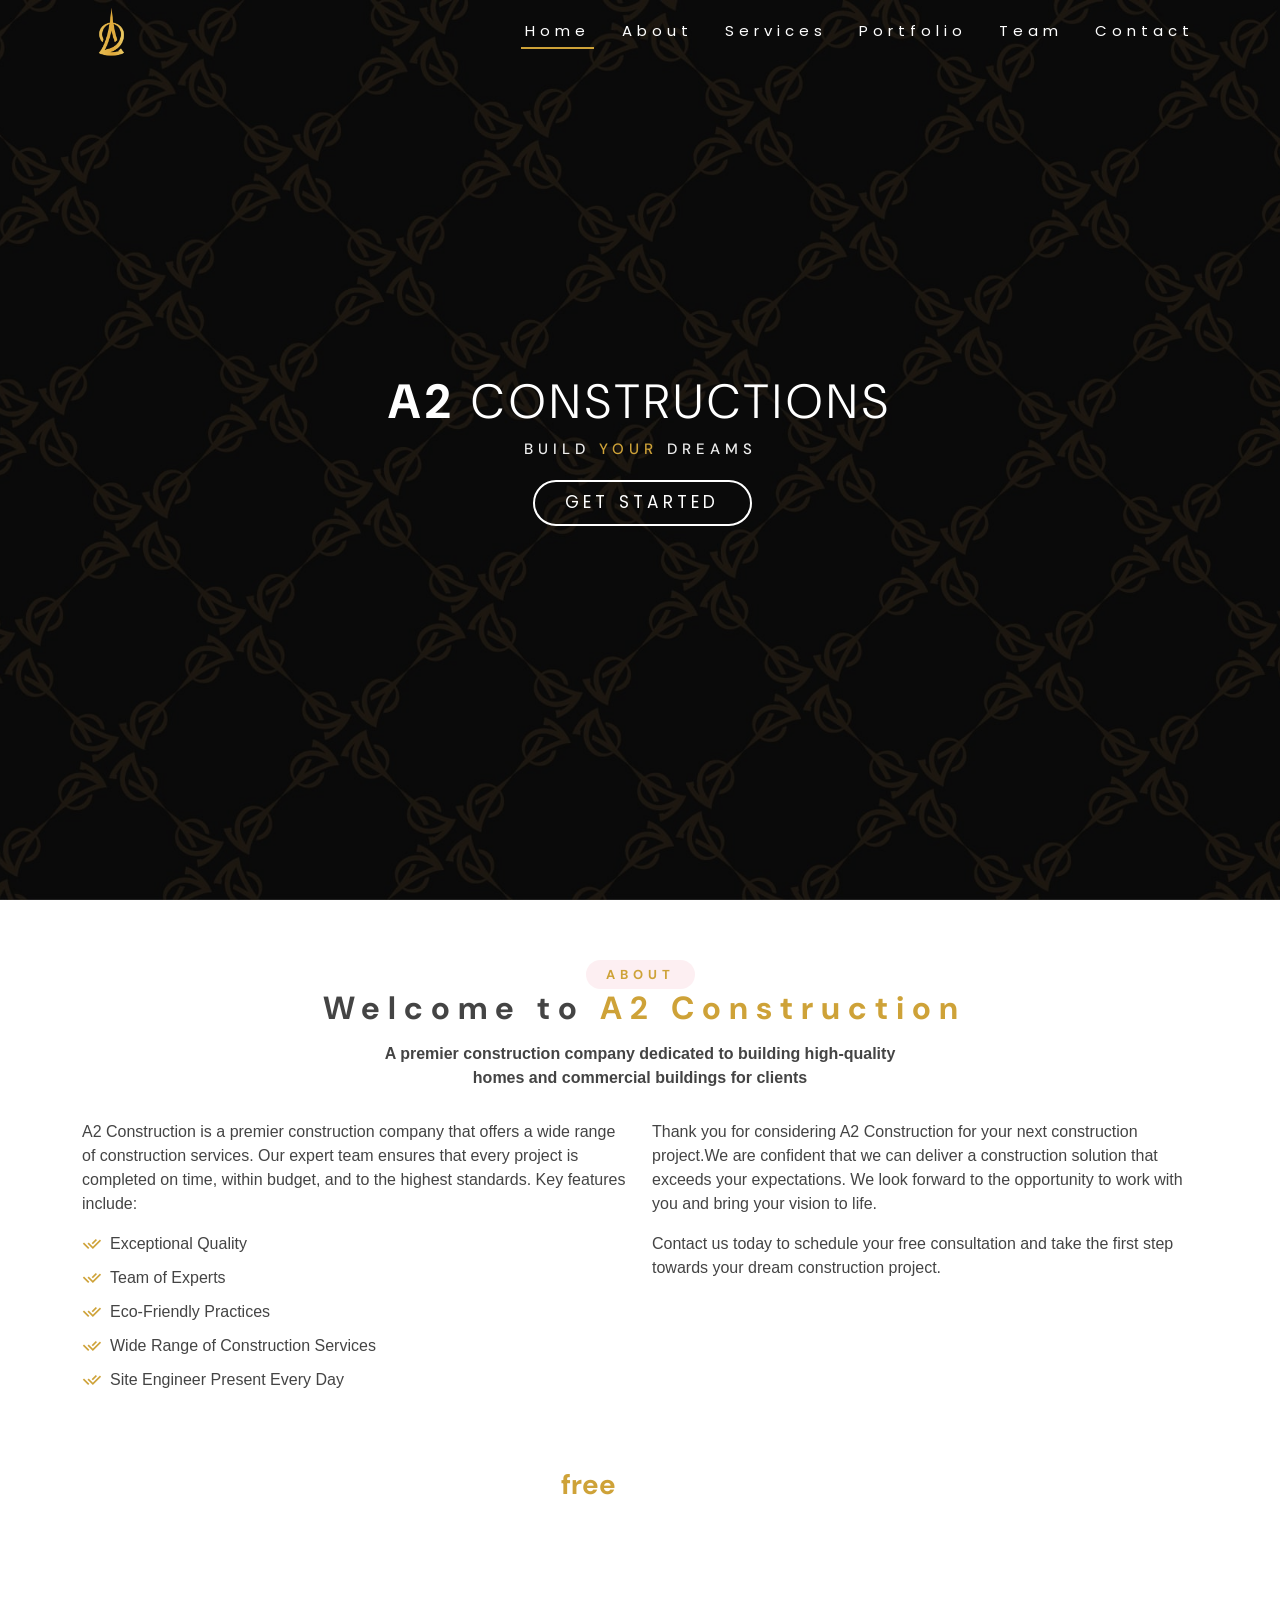
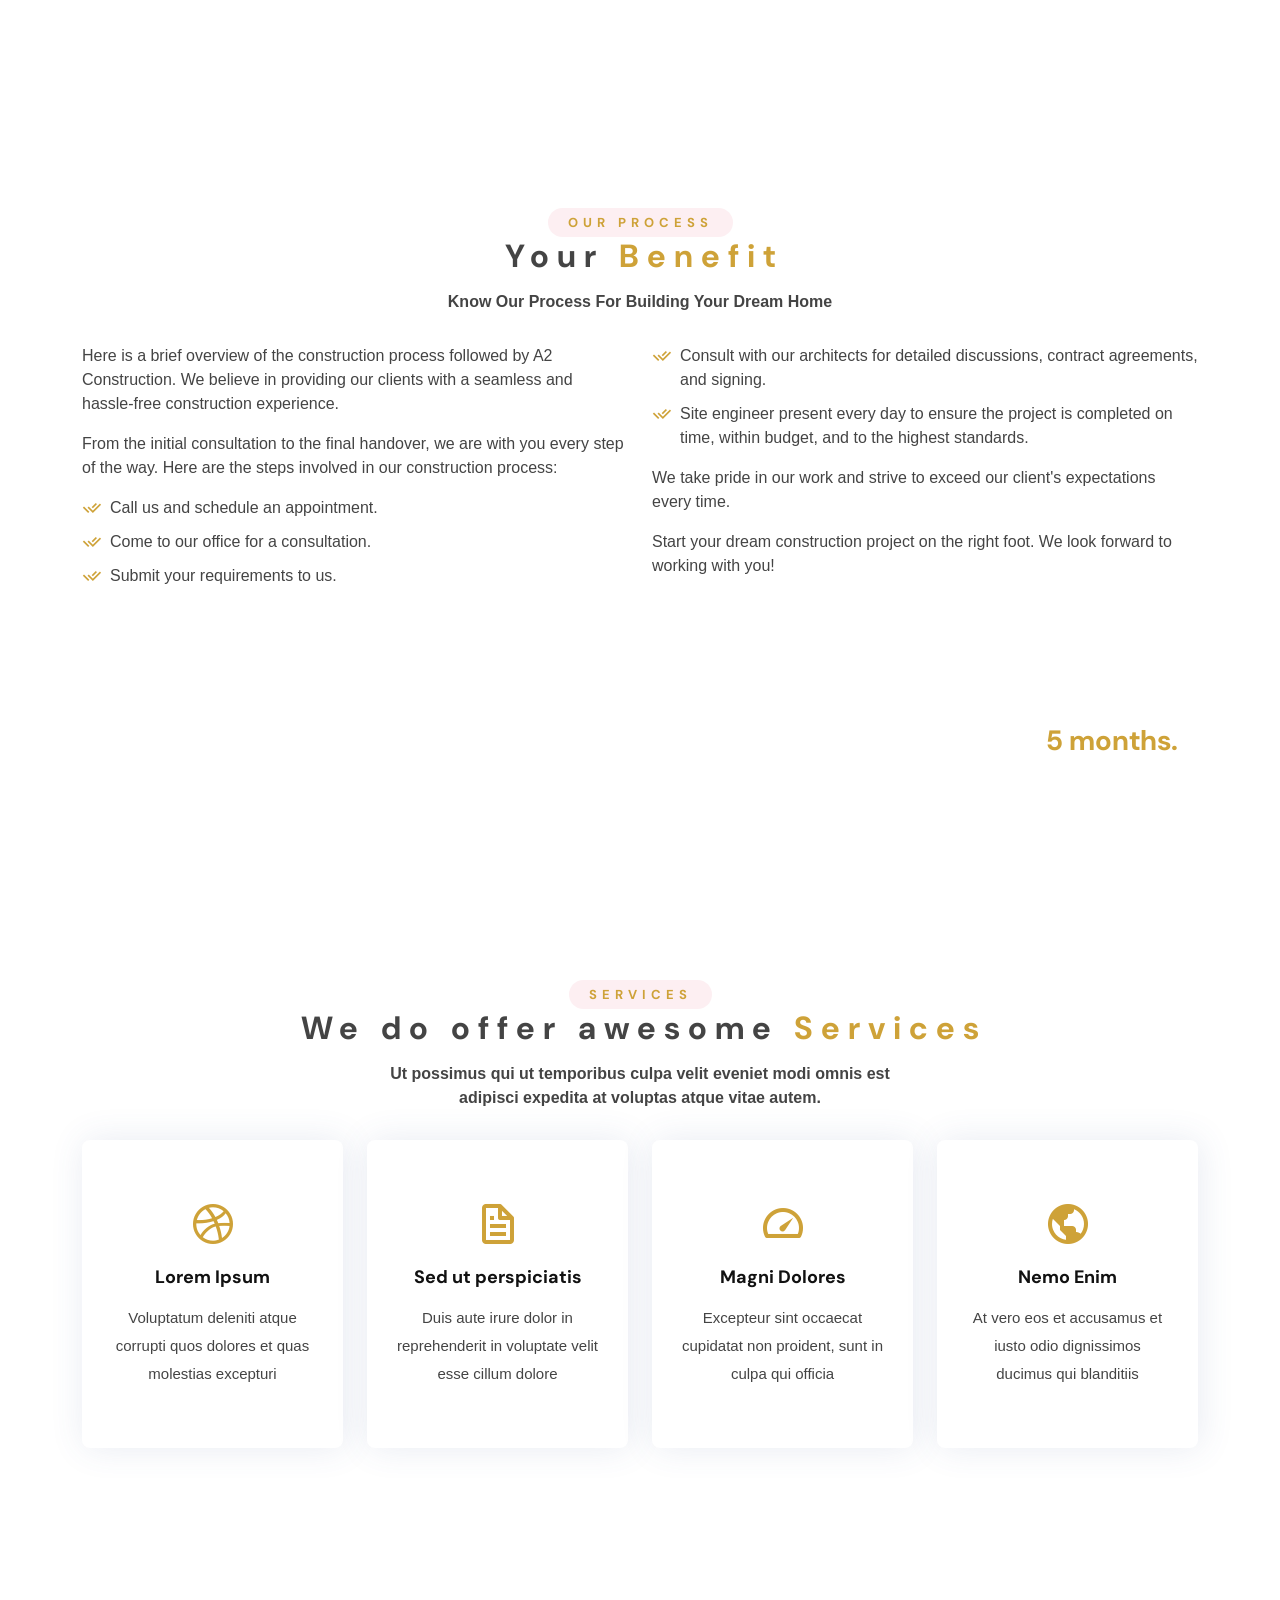
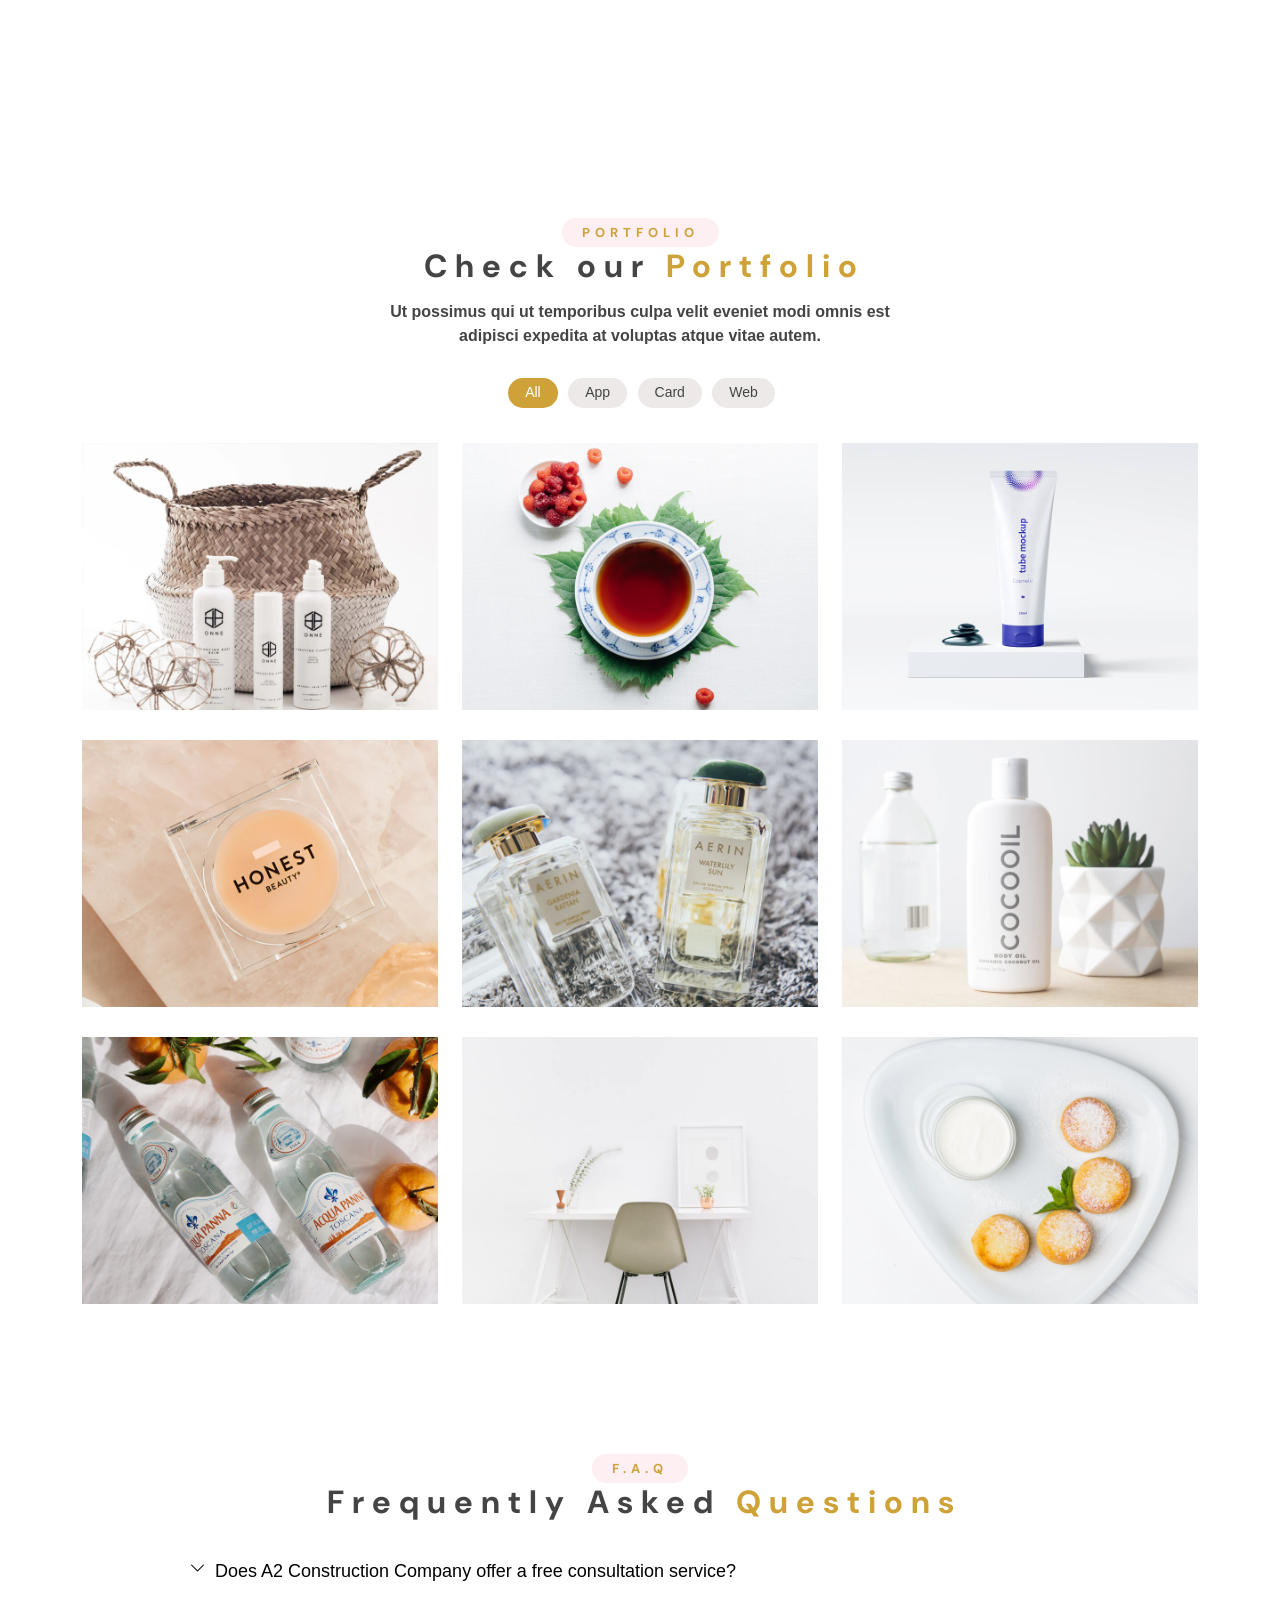
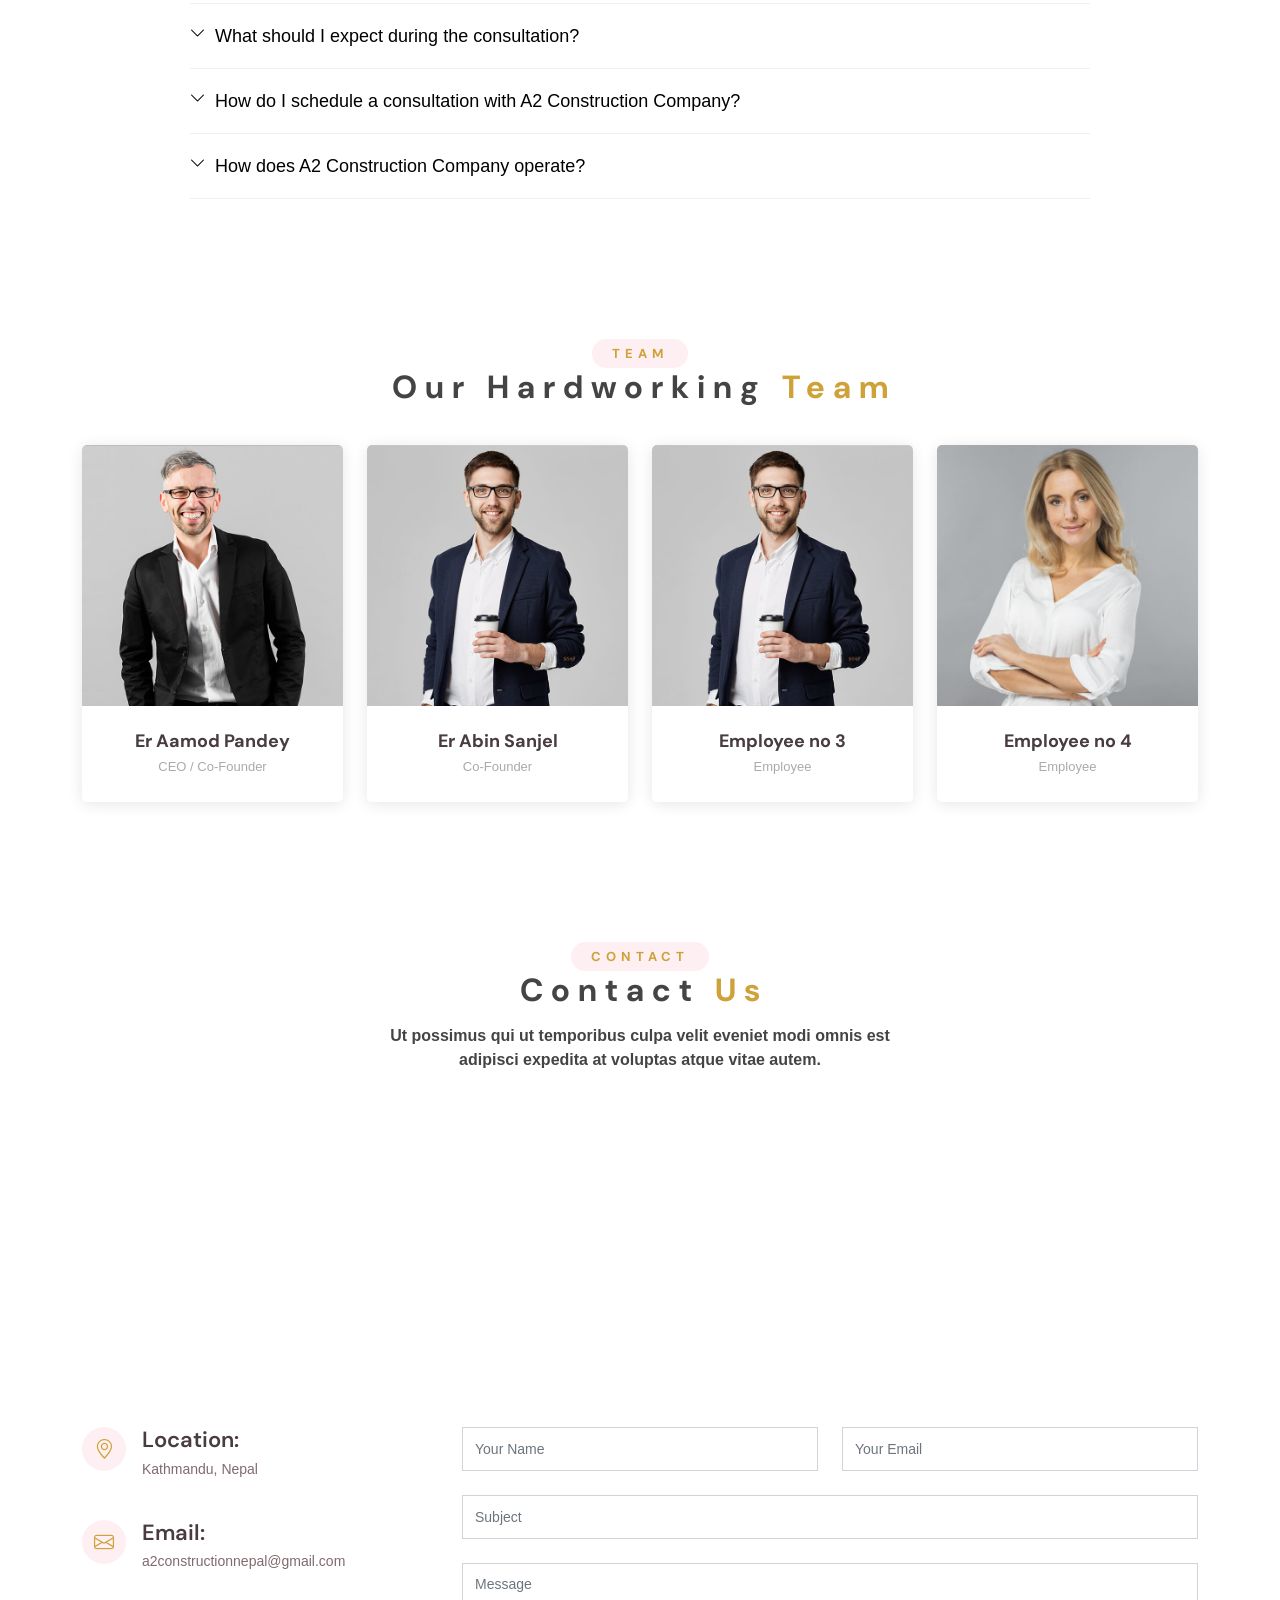
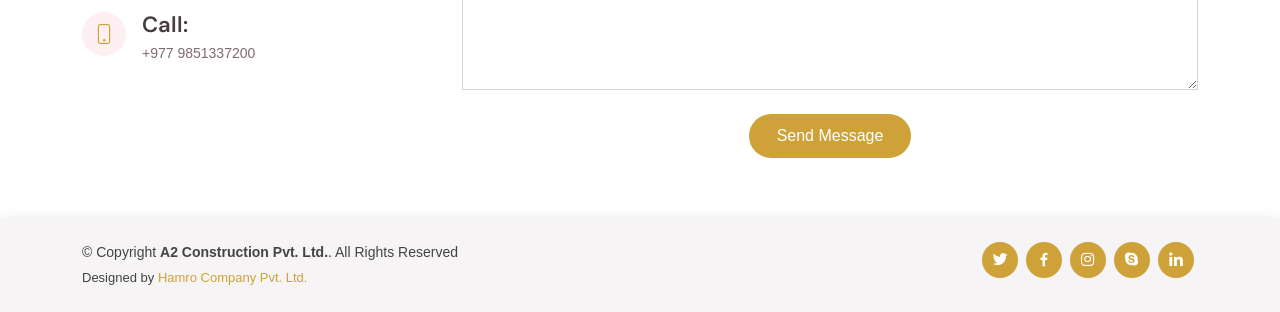
<file: index.html>
<!DOCTYPE html>
<html lang="en">

<head>
  <meta charset="utf-8">
  <meta content="width=device-width, initial-scale=1.0" name="viewport">

  <title>A2 Constructions</title>
  <meta content="" name="description">
  <meta content="" name="keywords">

  <!-- Favicons -->
  <link href="assets/img/logo/favicon.ico" rel="icon">
  <link href="assets/img/logo/apple-touch-icon.png" rel="apple-touch-icon">

  <!-- Google Fonts -->
  <link
    href="https://fonts.googleapis.com/css?family=Open+Sans:300,300i,400,400i,600,600i,700,700i|Nunito:300,300i,400,400i,600,600i,700,700i|Poppins:300,300i,400,400i,500,500i,600,600i,700,700i"
    rel="stylesheet">

  <!-- Vendor CSS Files -->
  <link href="assets/vendor/bootstrap/css/bootstrap.min.css" rel="stylesheet">
  <link href="assets/vendor/bootstrap-icons/bootstrap-icons.css" rel="stylesheet">
  <link href="assets/vendor/boxicons/css/boxicons.min.css" rel="stylesheet">
  <link href="assets/vendor/glightbox/css/glightbox.min.css" rel="stylesheet">
  <link href="assets/vendor/remixicon/remixicon.css" rel="stylesheet">
  <link href="assets/vendor/swiper/swiper-bundle.min.css" rel="stylesheet">

  <!-- Template Main CSS File -->
  <link href="assets/css/style.css" rel="stylesheet">
</head>

<body>

  <!-- ======= Header ======= -->
  <header id="header" class="fixed-top ">
    <div class="container d-flex align-items-center justify-content-between">

      <h1 class="logo"><a href="#hero"><img src="./assets/img/logo/Logo_Icon.png" alt="a2"></a></h1>
      <!-- Uncomment below if you prefer to use an image logo -->
      <!-- <a href="index.html" class="logo"><img src="assets/img/logo.png" alt="" class="img-fluid"></a>-->

      <nav id="navbar" class="navbar">
        <ul>
          <li><a class="nav-link scrollto active" href="#hero">Home</a></li>
          <li><a class="nav-link scrollto" href="#about">About</a></li>
          <li><a class="nav-link scrollto" href="#services">Services</a></li>
          <li><a class="nav-link scrollto " href="#portfolio">Portfolio</a></li>
          <li><a class="nav-link scrollto" href="#team">Team</a></li>
          <li><a class="nav-link scrollto" href="#contact">Contact</a></li>
        </ul>
        <i class="bi bi-list mobile-nav-toggle"></i>
      </nav><!-- .navbar -->

    </div>
  </header><!-- End Header -->

  <!-- ======= Hero Section ======= -->
  <section id="hero">
    <div class="hero-container">
      <h1>A2 <span>Constructions</span></h1>
      <h2>BUILD <span class="golden">YOUR</span> DREAMS</h2>
      <a href="#about" class="btn-get-started scrollto">Get Started</a>
    </div>
  </section><!-- End Hero -->

  <main id="main">

    <!-- ======= About Section ======= -->
    <section id="about" class="about">
      <div class="container">

        <div class="section-title">
          <h2>About</h2>
          <h3>Welcome to <span>A2 Construction</span></h3>
          <p>A premier construction company dedicated to building high-quality homes and commercial buildings for
            clients</p>
        </div>

        <div class="row content">
          <div class="col-lg-6">
            <p>
              A2 Construction is a premier construction company that offers a wide range of construction services. Our
              expert team ensures that every project is completed on time, within budget, and to the highest standards.
              Key features include:

            </p>
            <ul>
              <li><i class="ri-check-double-line"></i>Exceptional Quality</li>
              <li><i class="ri-check-double-line"></i>Team of Experts</li>
              <li><i class="ri-check-double-line"></i>Eco-Friendly Practices</li>
              <li><i class="ri-check-double-line"></i>Wide Range of Construction Services</li>
              <li><i class="ri-check-double-line"></i>Site Engineer Present Every Day</li>
            </ul>
          </div>
          <div class="col-lg-6 pt-4 pt-lg-0">
            <p>
              Thank you for considering A2 Construction for your next construction project.We are confident that we can
              deliver a construction solution that exceeds your expectations. We look forward to the opportunity to work
              with you and bring your vision to life.
            </p>
            <p>Contact us today to schedule your free consultation and take the first step towards your dream
              construction project.</p>
          </div>
        </div>

      </div>

      <section id="cta" class="cta">
        <div class="container">
          <div class="text-center">
            <h3>Get a <span class="golden">free</span> consultation.
            </h3>
            <p>Building a home can be a daunting and overwhelming task, but A2 Construction's experienced professionals
              can help you navigate the process from start to finish.</p>
            <a class="cta-btn" href="#">Call To Action</a>
          </div>
        </div>
      </section>
    </section><!-- End About Section -->

    <section id="about" class="about">
      <div class="container">
        <div class="section-title">
          <h2>Our Process</h2>
          <h3>Your<span> Benefit</span></h3>
          <p>Know Our Process For Building Your Dream Home
          </p>
        </div>
        <div class="row content">
          <div class="col-lg-6">
            <p>
              Here is a brief overview of the construction process followed by A2 Construction. We believe in providing
              our clients with a seamless and hassle-free construction experience.
            </p>
            <p>From the initial consultation to the final handover, we are with you every step of the way. Here are the
              steps involved in our construction process:</p>
            <ul>
              <li><i class="ri-check-double-line"></i> Call us and schedule an appointment.</li>
              <li><i class="ri-check-double-line"></i> Come to our office for a consultation.</li>
              <li><i class="ri-check-double-line"></i> Submit your requirements to us.</li>
            </ul>
          </div>
          <div class="col-lg-6 pt-4 pt-lg-0">
            <ul>
              <li><i class="ri-check-double-line"></i>Consult with our architects for detailed discussions, contract
                agreements, and signing.</li>
              <li><i class="ri-check-double-line"></i>Site engineer present every day to ensure the project is completed
                on time, within budget, and to the highest standards.</li>
            </ul>

            <p>
              We take pride in our work and strive to exceed our client's expectations every time.
            </p>
            <p>Start your dream construction project on the right foot. We look forward to working with you!</p>
          </div>
        </div>
      </div>
    </section>

    <section id="cta" class="cta">
      <div class="container">
        <div class="text-center">
          <h3>At A2 Construction, we deliver your dream construction project within <span class="golden">5
              months.</span>
          </h3>
          <p>Contact us today to schedule your free consultation and let us bring your vision to life.
          </p>
          <a class="cta-btn" href="#">Call To Action</a>
        </div>
      </div>
    </section>
    <!-- ======= Services Section ======= -->
    <section id="services" class="services">
      <div class="container">
        <div class="section-title">
          <h2>Services</h2>
          <h3>We do offer awesome <span>Services</span></h3>
          <p>Ut possimus qui ut temporibus culpa velit eveniet modi omnis est adipisci expedita at voluptas atque vitae
            autem.</p>
        </div>

        <div class="row">
          <div class="col-md-6 col-lg-3 d-flex align-items-stretch mb-5 mb-lg-0">
            <div class="icon-box">
              <div class="icon"><i class="bx bxl-dribbble"></i></div>
              <h4 class="title"><a href="">Lorem Ipsum</a></h4>
              <p class="description">Voluptatum deleniti atque corrupti quos dolores et quas molestias excepturi</p>
            </div>
          </div>

          <div class="col-md-6 col-lg-3 d-flex align-items-stretch mb-5 mb-lg-0">
            <div class="icon-box">
              <div class="icon"><i class="bx bx-file"></i></div>
              <h4 class="title"><a href="">Sed ut perspiciatis</a></h4>
              <p class="description">Duis aute irure dolor in reprehenderit in voluptate velit esse cillum dolore</p>
            </div>
          </div>

          <div class="col-md-6 col-lg-3 d-flex align-items-stretch mb-5 mb-lg-0">
            <div class="icon-box">
              <div class="icon"><i class="bx bx-tachometer"></i></div>
              <h4 class="title"><a href="">Magni Dolores</a></h4>
              <p class="description">Excepteur sint occaecat cupidatat non proident, sunt in culpa qui officia</p>
            </div>
          </div>

          <div class="col-md-6 col-lg-3 d-flex align-items-stretch mb-5 mb-lg-0">
            <div class="icon-box">
              <div class="icon"><i class="bx bx-world"></i></div>
              <h4 class="title"><a href="">Nemo Enim</a></h4>
              <p class="description">At vero eos et accusamus et iusto odio dignissimos ducimus qui blanditiis</p>
            </div>
          </div>

        </div>

      </div>
    </section><!-- End Services Section -->

    <section id="cta" class="cta">
      <div class="container">

        <div class="text-center">
          <h3>Get a free consultation.
          </h3>
          <p>Building a home can be a daunting and overwhelming task, but A2 Construction's experienced professionals
            can help you navigate the process from start to finish.</p>
          <a class="cta-btn" href="#">Call To Action</a>
        </div>

      </div>
    </section><!-- End Cta Section -->

    <!-- ======= Portfolio Section ======= -->
    <section id="portfolio" class="portfolio">
      <div class="container">

        <div class="section-title">
          <h2>Portfolio</h2>
          <h3>Check our <span>Portfolio</span></h3>
          <p>Ut possimus qui ut temporibus culpa velit eveniet modi omnis est adipisci expedita at voluptas atque vitae
            autem.</p>
        </div>

        <div class="row">
          <div class="col-lg-12 d-flex justify-content-center">
            <ul id="portfolio-flters">
              <li data-filter="*" class="filter-active">All</li>
              <li data-filter=".filter-app">App</li>
              <li data-filter=".filter-card">Card</li>
              <li data-filter=".filter-web">Web</li>
            </ul>
          </div>
        </div>

        <div class="row portfolio-container">

          <div class="col-lg-4 col-md-6 portfolio-item filter-app">
            <img src="assets/img/portfolio/portfolio-1.jpg" class="img-fluid" alt="">
            <div class="portfolio-info">
              <h4>App 1</h4>
              <p>App</p>
              <a href="assets/img/portfolio/portfolio-1.jpg" data-gallery="portfolioGallery"
                class="portfolio-lightbox preview-link" title="App 1"><i class="bx bx-plus"></i></a>
              <a href="portfolio-details.html" class="details-link" title="More Details"><i class="bx bx-link"></i></a>
            </div>
          </div>

          <div class="col-lg-4 col-md-6 portfolio-item filter-web">
            <img src="assets/img/portfolio/portfolio-2.jpg" class="img-fluid" alt="">
            <div class="portfolio-info">
              <h4>Web 3</h4>
              <p>Web</p>
              <a href="assets/img/portfolio/portfolio-2.jpg" data-gallery="portfolioGallery"
                class="portfolio-lightbox preview-link" title="Web 3"><i class="bx bx-plus"></i></a>
              <a href="portfolio-details.html" class="details-link" title="More Details"><i class="bx bx-link"></i></a>
            </div>
          </div>

          <div class="col-lg-4 col-md-6 portfolio-item filter-app">
            <img src="assets/img/portfolio/portfolio-3.jpg" class="img-fluid" alt="">
            <div class="portfolio-info">
              <h4>App 2</h4>
              <p>App</p>
              <a href="assets/img/portfolio/portfolio-3.jpg" data-gallery="portfolioGallery"
                class="portfolio-lightbox preview-link" title="App 2"><i class="bx bx-plus"></i></a>
              <a href="portfolio-details.html" class="details-link" title="More Details"><i class="bx bx-link"></i></a>
            </div>
          </div>

          <div class="col-lg-4 col-md-6 portfolio-item filter-card">
            <img src="assets/img/portfolio/portfolio-4.jpg" class="img-fluid" alt="">
            <div class="portfolio-info">
              <h4>Card 2</h4>
              <p>Card</p>
              <a href="assets/img/portfolio/portfolio-4.jpg" data-gallery="portfolioGallery"
                class="portfolio-lightbox preview-link" title="Card 2"><i class="bx bx-plus"></i></a>
              <a href="portfolio-details.html" class="details-link" title="More Details"><i class="bx bx-link"></i></a>
            </div>
          </div>

          <div class="col-lg-4 col-md-6 portfolio-item filter-web">
            <img src="assets/img/portfolio/portfolio-5.jpg" class="img-fluid" alt="">
            <div class="portfolio-info">
              <h4>Web 2</h4>
              <p>Web</p>
              <a href="assets/img/portfolio/portfolio-5.jpg" data-gallery="portfolioGallery"
                class="portfolio-lightbox preview-link" title="Web 2"><i class="bx bx-plus"></i></a>
              <a href="portfolio-details.html" class="details-link" title="More Details"><i class="bx bx-link"></i></a>
            </div>
          </div>

          <div class="col-lg-4 col-md-6 portfolio-item filter-app">
            <img src="assets/img/portfolio/portfolio-6.jpg" class="img-fluid" alt="">
            <div class="portfolio-info">
              <h4>App 3</h4>
              <p>App</p>
              <a href="assets/img/portfolio/portfolio-6.jpg" data-gallery="portfolioGallery"
                class="portfolio-lightbox preview-link" title="App 3"><i class="bx bx-plus"></i></a>
              <a href="portfolio-details.html" class="details-link" title="More Details"><i class="bx bx-link"></i></a>
            </div>
          </div>

          <div class="col-lg-4 col-md-6 portfolio-item filter-card">
            <img src="assets/img/portfolio/portfolio-7.jpg" class="img-fluid" alt="">
            <div class="portfolio-info">
              <h4>Card 1</h4>
              <p>Card</p>
              <a href="assets/img/portfolio/portfolio-7.jpg" data-gallery="portfolioGallery"
                class="portfolio-lightbox preview-link" title="Card 1"><i class="bx bx-plus"></i></a>
              <a href="portfolio-details.html" class="details-link" title="More Details"><i class="bx bx-link"></i></a>
            </div>
          </div>

          <div class="col-lg-4 col-md-6 portfolio-item filter-card">
            <img src="assets/img/portfolio/portfolio-8.jpg" class="img-fluid" alt="">
            <div class="portfolio-info">
              <h4>Card 3</h4>
              <p>Card</p>
              <a href="assets/img/portfolio/portfolio-8.jpg" data-gallery="portfolioGallery"
                class="portfolio-lightbox preview-link" title="Card 3"><i class="bx bx-plus"></i></a>
              <a href="portfolio-details.html" class="details-link" title="More Details"><i class="bx bx-link"></i></a>
            </div>
          </div>

          <div class="col-lg-4 col-md-6 portfolio-item filter-web">
            <img src="assets/img/portfolio/portfolio-9.jpg" class="img-fluid" alt="">
            <div class="portfolio-info">
              <h4>Web 3</h4>
              <p>Web</p>
              <a href="assets/img/portfolio/portfolio-9.jpg" data-gallery="portfolioGallery"
                class="portfolio-lightbox preview-link" title="Web 3"><i class="bx bx-plus"></i></a>
              <a href="portfolio-details.html" class="details-link" title="More Details"><i class="bx bx-link"></i></a>
            </div>
          </div>

        </div>

      </div>
    </section><!-- End Portfolio Section -->

    <!-- ======= F.A.Q Section ======= -->
    <section id="faq" class="faq">
      <div class="container">

        <div class="section-title">
          <h2>F.A.Q</h2>
          <h3>Frequently Asked <span>Questions</span></h3>
        </div>

        <ul class="faq-list">


          <li>
            <div data-bs-toggle="collapse" href="#faq3" class="collapsed question">Does A2 Construction Company offer a
              free consultation service?<i class="bi bi-chevron-down icon-show"></i><i
                class="bi bi-chevron-up icon-close"></i></div>
            <div id="faq3" class="collapse" data-bs-parent=".faq-list">
              <p>
                Yes, A2 Construction Company provides a free consultation service to help you start your dream home
                construction journey on the right foot. During the consultation, you'll have the chance to discuss your
                vision, ideas, and requirements with their team of experts.
              </p>
            </div>
          </li>
          <li>
            <div data-bs-toggle="collapse" href="#faq2" class="collapsed question">What should I expect during the
              consultation?<i class="bi bi-chevron-down icon-show"></i><i class="bi bi-chevron-up icon-close"></i></div>
            <div id="faq2" class="collapse" data-bs-parent=".faq-list">
              <p>
                During the consultation, A2 Construction Company's team of experts will evaluate your needs,
                preferences, and budget to suggest the best possible construction solutions for your dream home. You'll
                also get a chance to explore different design and material options that can help you achieve your
                desired outcome.
              </p>
            </div>
          </li>
          <li>
            <div data-bs-toggle="collapse" class="collapsed question" href="#faq1">How do I schedule a consultation with
              A2 Construction Company? <i class="bi bi-chevron-down icon-show"></i><i
                class="bi bi-chevron-up icon-close"></i></div>
            <div id="faq1" class="collapse" data-bs-parent=".faq-list">
              <p>
                You can schedule a consultation with A2 Construction Company by visiting their website and filling out
                the contact form, or by calling their office directly.
              </p>
            </div>
          </li>

          <li>
            <div data-bs-toggle="collapse" href="#faq5" class="collapsed question">How does A2 Construction Company
              operate? <i class="bi bi-chevron-down icon-show"></i><i class="bi bi-chevron-up icon-close"></i></div>
            <div id="faq5" class="collapse" data-bs-parent=".faq-list">
              <p>
                A2 Construction Company operates as follows: first, you can call them and schedule an appointment. Then,
                you'll come to their office to submit your requirements and have a detailed discussion with their
                architects. Once you've agreed on the plan, you'll sign the contract. Throughout the construction
                process, you'll have a site engineer present every day from the initial kickoff to the completion of
                each construction step. This ensures that your project is completed on time, within budget, and to the
                highest standards.
              </p>
            </div>
          </li>
        </ul>

      </div>
    </section><!-- End F.A.Q Section -->

    <!-- ======= Team Section ======= -->
    <section id="team" class="team">
      <div class="container">

        <div class="section-title">
          <h2>Team</h2>
          <h3>Our Hardworking <span>Team</span></h3>
        </div>

        <div class="row">

          <div class="col-lg-3 col-md-6 d-flex align-items-stretch">
            <div class="member">
              <div class="member-img">
                <img src="assets/img/team/team-1.jpg" class="img-fluid" alt="">
                <div class="social">
                  <a href=""><i class="bi bi-twitter"></i></a>
                  <a href=""><i class="bi bi-facebook"></i></a>
                  <a href=""><i class="bi bi-instagram"></i></a>
                  <a href=""><i class="bi bi-linkedin"></i></a>
                </div>
              </div>
              <div class="member-info">
                <h4>Er Aamod Pandey</h4>
                <span>CEO / Co-Founder</span>
              </div>
            </div>
          </div>

          <div class="col-lg-3 col-md-6 d-flex align-items-stretch">
            <div class="member">
              <div class="member-img">
                <img src="assets/img/team/team-3.jpg" class="img-fluid" alt="">
                <div class="social">
                  <a href=""><i class="bi bi-twitter"></i></a>
                  <a href=""><i class="bi bi-facebook"></i></a>
                  <a href=""><i class="bi bi-instagram"></i></a>
                  <a href=""><i class="bi bi-linkedin"></i></a>
                </div>
              </div>
              <div class="member-info">
                <h4>Er Abin Sanjel</h4>
                <span>Co-Founder</span>
              </div>
            </div>
          </div>

          <div class="col-lg-3 col-md-6 d-flex align-items-stretch">
            <div class="member">
              <div class="member-img">
                <img src="assets/img/team/team-3.jpg" class="img-fluid" alt="">
                <div class="social">
                  <a href=""><i class="bi bi-twitter"></i></a>
                  <a href=""><i class="bi bi-facebook"></i></a>
                  <a href=""><i class="bi bi-instagram"></i></a>
                  <a href=""><i class="bi bi-linkedin"></i></a>
                </div>
              </div>
              <div class="member-info">
                <h4>Employee no 3</h4>
                <span>Employee</span>
              </div>
            </div>
          </div>

          <div class="col-lg-3 col-md-6 d-flex align-items-stretch">
            <div class="member">
              <div class="member-img">
                <img src="assets/img/team/team-4.jpg" class="img-fluid" alt="">
                <div class="social">
                  <a href=""><i class="bi bi-twitter"></i></a>
                  <a href=""><i class="bi bi-facebook"></i></a>
                  <a href=""><i class="bi bi-instagram"></i></a>
                  <a href=""><i class="bi bi-linkedin"></i></a>
                </div>
              </div>
              <div class="member-info">
                <h4>Employee no 4</h4>
                <span>Employee</span>
              </div>
            </div>
          </div>

        </div>

      </div>
    </section><!-- End Team Section -->

    <!-- ======= Contact Section ======= -->
    <section id="contact" class="contact">
      <div class="container">

        <div class="section-title">
          <h2>Contact</h2>
          <h3>Contact <span>Us</span></h3>
          <p>Ut possimus qui ut temporibus culpa velit eveniet modi omnis est adipisci expedita at voluptas atque vitae
            autem.</p>
        </div>

        <div>
          <iframe style="border:0; width: 100%; height: 270px;"
            src="https://www.google.com/maps/embed?pb=!1m14!1m8!1m3!1d12097.433213460943!2d-74.0062269!3d40.7101282!3m2!1i1024!2i768!4f13.1!3m3!1m2!1s0x0%3A0xb89d1fe6bc499443!2sDowntown+Conference+Center!5e0!3m2!1smk!2sbg!4v1539943755621"
            frameborder="0" allowfullscreen></iframe>
        </div>

        <div class="row mt-5">

          <div class="col-lg-4">
            <div class="info">
              <div class="address">
                <i class="bi bi-geo-alt"></i>
                <h4>Location:</h4>
                <p>Kathmandu, Nepal</p>
              </div>

              <div class="email">
                <i class="bi bi-envelope"></i>
                <h4>Email:</h4>
                <p>a2constructionnepal@gmail.com</p>
              </div>

              <div class="phone">
                <i class="bi bi-phone"></i>
                <h4>Call:</h4>
                <p>+977 9851337200</p>
              </div>

            </div>

          </div>

          <div class="col-lg-8 mt-5 mt-lg-0">

            <form action="forms/contact.php" method="post" role="form" class="php-email-form">
              <div class="row">
                <div class="col-md-6 form-group">
                  <input type="text" name="name" class="form-control" id="name" placeholder="Your Name" required>
                </div>
                <div class="col-md-6 form-group mt-3 mt-md-0">
                  <input type="email" class="form-control" name="email" id="email" placeholder="Your Email" required>
                </div>
              </div>
              <div class="form-group mt-3">
                <input type="text" class="form-control" name="subject" id="subject" placeholder="Subject" required>
              </div>
              <div class="form-group mt-3">
                <textarea class="form-control" name="message" rows="5" placeholder="Message" required></textarea>
              </div>
              <div class="my-3">
                <div class="loading">Loading</div>
                <div class="error-message"></div>
                <div class="sent-message">Your message has been sent. Thank you!</div>
              </div>
              <div class="text-center"><button type="submit">Send Message</button></div>
            </form>

          </div>

        </div>

      </div>
    </section><!-- End Contact Section -->

  </main><!-- End #main -->

  <!-- ======= Footer ======= -->
  <footer id="footer">

    <div class="container d-md-flex py-4">

      <div class="me-md-auto text-center text-md-start">
        <div class="copyright">
          &copy; Copyright <strong><span>A2 Construction Pvt. Ltd.</span></strong>. All Rights Reserved
        </div>
        <div class="credits">
          Designed by <a href="https://anishjoshi.com.np">Hamro Company Pvt. Ltd.</a>
        </div>
      </div>
      <div class="social-links text-center text-md-right pt-3 pt-md-0">
        <a href="#" class="twitter"><i class="bx bxl-twitter"></i></a>
        <a href="#" class="facebook"><i class="bx bxl-facebook"></i></a>
        <a href="#" class="instagram"><i class="bx bxl-instagram"></i></a>
        <a href="#" class="google-plus"><i class="bx bxl-skype"></i></a>
        <a href="#" class="linkedin"><i class="bx bxl-linkedin"></i></a>
      </div>
    </div>
  </footer><!-- End Footer -->

  <a href="#" class="back-to-top d-flex align-items-center justify-content-center"><i
      class="bi bi-arrow-up-short"></i></a>

  <!-- Vendor JS Files -->
  <script src="assets/vendor/bootstrap/js/bootstrap.bundle.min.js"></script>
  <script src="assets/vendor/glightbox/js/glightbox.min.js"></script>
  <script src="assets/vendor/isotope-layout/isotope.pkgd.min.js"></script>
  <script src="assets/vendor/swiper/swiper-bundle.min.js"></script>
  <script src="assets/vendor/php-email-form/validate.js"></script>

  <!-- Template Main JS File -->
  <script src="assets/js/main.js"></script>

</body>

</html>
</file>
<file: assets/css/style.css>
@import url('https://fonts.googleapis.com/css2?family=DM+Sans:wght@400;500;700&display=swap');

body {
  font-family: sans-serif;
  color: #444444;
}

a {
  color: #CEA238;
  text-decoration: none;
}

a:hover {
  color: #CEA238;
  text-decoration: none;
}

h1,
h2,
h3,
h4,
h5,
h6 {
  font-family: 'DM Sans', sans-serif;
}


/*--------------------------------------------------------------
# Back to top button
--------------------------------------------------------------*/
.back-to-top {
  position: fixed;
  visibility: hidden;
  opacity: 0;
  right: 15px;
  bottom: 15px;
  z-index: 996;
  background: #CEA238;
  width: 40px;
  height: 40px;
  border-radius: 50px;
  transition: all 0.4s;
}

.back-to-top i {
  font-size: 28px;
  color: #fff;
  line-height: 0;
}

.back-to-top:hover {
  background: #CEA238;
  color: #fff;
}

.back-to-top.active {
  visibility: visible;
  opacity: 1;
}

/*--------------------------------------------------------------
# Header
--------------------------------------------------------------*/
#header {
  transition: all 0.5s;
  z-index: 997;
  padding: 0 0;
}

#header .logo {
  font-size: 30px;
  margin: 0;
  padding: 0;
  line-height: 1;
  font-weight: 600;
  letter-spacing: 5px;
  text-transform: uppercase;
}

#header .logo a {
  color: #fff;
}

#header .logo img {
  max-height: 63px;
}

#header.header-scrolled,
#header.header-inner-pages {
  background: rgba(0, 0, 0, 0.9);
  padding: 0 0;
}

/*--------------------------------------------------------------
# Navigation Menu
--------------------------------------------------------------*/
/**
* Desktop Navigation 
*/
.navbar {
  padding: 0;
}

.navbar ul {
  margin: 0;
  padding: 0;
  display: flex;
  list-style: none;
  align-items: center;
}

.navbar li {
  position: relative;
}

.navbar>ul>li {
  white-space: nowrap;
  padding: 10px 0 10px 24px;
}

.navbar a,
.navbar a:focus {
  display: flex;
  align-items: center;
  justify-content: space-between;
  font-family: "Poppins", sans-serif;
  color: #fff;
  font-size: 15px;
  padding: 0 4px;
  white-space: nowrap;
  transition: 0.3s;
  letter-spacing: 5px;
  position: relative;
}

.navbar a i,
.navbar a:focus i {
  font-size: 12px;
  line-height: 0;
  margin-left: 5px;
}

.navbar>ul>li>a:before {
  content: "";
  position: absolute;
  width: 100%;
  height: 2px;
  bottom: -6px;
  left: 0;
  background-color: #CEA238;
  visibility: hidden;
  transform: scaleX(0);
  transition: all 0.3s ease-in-out 0s;
}

.navbar a:hover:before,
.navbar li:hover>a:before,
.navbar .active:before {
  visibility: visible;
  transform: scaleX(1);
}

.navbar a:hover,
.navbar .active,
.navbar .active:focus,
.navbar li:hover>a {
  color: #fff;
}

.navbar .dropdown ul {
  display: block;
  position: absolute;
  left: 24px;
  top: calc(100% + 30px);
  margin: 0;
  padding: 10px 0;
  z-index: 99;
  opacity: 0;
  visibility: hidden;
  background: #fff;
  box-shadow: 0px 0px 30px rgba(0, 0, 0, 0.2);
  transition: 0.3s;
}

.navbar .dropdown ul li {
  min-width: 200px;
}

.navbar .dropdown ul a {
  padding: 10px 20px;
  font-size: 14px;
  text-transform: none;
  color: rgba(0, 0, 0, 0.2);
}

.navbar .dropdown ul a i {
  font-size: 12px;
}

.navbar .dropdown ul a:hover,
.navbar .dropdown ul .active:hover,
.navbar .dropdown ul li:hover>a {
  color: #CEA238;
}

.navbar .dropdown:hover>ul {
  opacity: 1;
  top: 100%;
  visibility: visible;
}

.navbar .dropdown .dropdown ul {
  top: 0;
  left: calc(100% - 30px);
  visibility: hidden;
}

.navbar .dropdown .dropdown:hover>ul {
  opacity: 1;
  top: 0;
  left: 100%;
  visibility: visible;
}

@media (max-width: 1366px) {
  .navbar .dropdown .dropdown ul {
    left: -90%;
  }

  .navbar .dropdown .dropdown:hover>ul {
    left: -100%;
  }
}

/**
* Mobile Navigation 
*/
.mobile-nav-toggle {
  color: #fff;
  font-size: 28px;
  cursor: pointer;
  display: none;
  line-height: 0;
  transition: 0.5s;
}

@media (max-width: 991px) {
  .mobile-nav-toggle {
    display: block;
  }

  .navbar ul {
    display: none;
  }
}

.navbar-mobile {
  position: fixed;
  overflow: hidden;
  top: 0;
  right: 0;
  left: 0;
  bottom: 0;
  background: rgba(45, 37, 38, 0.9);
  transition: 0.3s;
  z-index: 999;
}

.navbar-mobile .mobile-nav-toggle {
  position: absolute;
  top: 15px;
  right: 15px;
}

.navbar-mobile ul {
  display: block;
  position: absolute;
  top: 55px;
  right: 15px;
  bottom: 15px;
  left: 15px;
  padding: 10px 0;
  background-color: #fff;
  overflow-y: auto;
  transition: 0.3s;
}

.navbar-mobile>ul>li {
  padding: 0;
}

.navbar-mobile a:hover:before,
.navbar-mobile li:hover>a:before,
.navbar-mobile .active:before {
  visibility: hidden;
}

.navbar-mobile a,
.navbar-mobile a:focus {
  padding: 10px 20px;
  font-size: 15px;
  color: #493c3e;
}

.navbar-mobile a:hover,
.navbar-mobile .active,
.navbar-mobile li:hover>a {
  color: #CEA238;
}

.navbar-mobile .getstarted,
.navbar-mobile .getstarted:focus {
  margin: 15px;
}

.navbar-mobile .dropdown ul {
  position: static;
  display: none;
  margin: 10px 20px;
  padding: 10px 0;
  z-index: 99;
  opacity: 1;
  visibility: visible;
  background: #fff;
  box-shadow: 0px 0px 30px rgba(127, 137, 161, 0.25);
}

.navbar-mobile .dropdown ul li {
  min-width: 200px;
}

.navbar-mobile .dropdown ul a {
  padding: 10px 20px;
}

.navbar-mobile .dropdown ul a i {
  font-size: 12px;
}

.navbar-mobile .dropdown ul a:hover,
.navbar-mobile .dropdown ul .active:hover,
.navbar-mobile .dropdown ul li:hover>a {
  color: #CEA238;
}

.navbar-mobile .dropdown>.dropdown-active {
  display: block;
}

/*--------------------------------------------------------------
# Hero Section
--------------------------------------------------------------*/
#hero {
  width: 100%;
  height: 100vh;
  background: url("../img/hero-bg.jpg") top center;
  background-size: cover;
  position: relative;
}

#hero:before {
  content: "";
  background: rgba(0, 0, 0, 0.5);
  position: absolute;
  bottom: 0;
  top: 0;
  left: 0;
  right: 0;
}

#hero .hero-container {
  position: absolute;
  bottom: 0;
  top: 0;
  left: 0;
  right: 0;
  display: flex;
  justify-content: center;
  align-items: center;
  flex-direction: column;
  text-align: center;
  padding: 0 15px;
}

#hero h3 {
  background: rgba(255, 255, 255, 0.1);
  color: #fff;
  font-size: 26px;
  padding: 10px 30px;
  margin-bottom: 30px;
  border-radius: 50px;
}

#hero h1 {
  margin: 0 0 10px 0;
  font-size: 48px;
  font-weight: 700;
  line-height: 56px;
  text-transform: uppercase;
  color: #fff;
  letter-spacing: 5px;

}

#hero h1 span {
  font-weight: 300;

}

#hero h2 {
  color: #eee;
  margin-bottom: 22px;
  font-size: 15px;
  letter-spacing: 5px;
}

#hero .btn-get-started {
  font-family: "Poppins", sans-serif;
  text-transform: uppercase;
  font-weight: 400;
  font-size: 17px;
  letter-spacing: 0.25em;
  margin-right: -0.25em;
  display: inline-block;
  padding: 8px 30px 9px 30px;
  border-radius: 50px;
  transition: 0.5s;
  border: 2px solid #fff;
  color: #fff;
}

#hero .btn-get-started:hover {
  background: #CEA238;
  border: 2px solid #CEA238;
}

@media (min-width: 1024px) {
  #hero {
    background-attachment: fixed;
  }
}

@media (max-width: 768px) {
  #hero h3 {
    font-size: 22px;
  }

  #hero h1 {
    font-size: 28px;
    line-height: 36px;
  }

  #hero h2 {
    font-size: 18px;
    line-height: 24px;
    margin-bottom: 30px;
  }
}

@media (max-height: 500px) {
  #hero {
    height: 150vh;
  }
}

/*--------------------------------------------------------------
# Sections General
--------------------------------------------------------------*/
section {
  padding: 60px 0;
  overflow: hidden;
}

.section-bg {
  background-color: white;
}

.section-title {
  text-align: center;
  padding-bottom: 30px;
}

.section-title h2 {
  font-size: 13px;
  letter-spacing: 5px;
  font-weight: 700;
  padding: 8px 20px;
  line-height: 1;
  margin: 0;
  background: #fdeff2;
  color: #CEA238;
  display: inline-block;
  text-transform: uppercase;
  border-radius: 50px;
}

.section-title h3 {
  /* margin: 15px 0 0 0; */
  font-size: 32px;
  font-weight: 700;
  /* font-size: 17px; */
  letter-spacing: 0.25em;
  margin-right: -0.25em;
}

.golden {
  color: #CEA238;
}

.section-title h3 span {
  color: #CEA238;
}

.section-title p {
  margin: 15px auto 0 auto;
  font-weight: 600;
}

@media (min-width: 1024px) {
  .section-title p {
    width: 50%;
  }
}

/*--------------------------------------------------------------
# About
--------------------------------------------------------------*/
.about .content h3 {
  font-weight: 600;
  font-size: 26px;
}

.about .content ul {
  list-style: none;
  padding: 0;
}

.about .content ul li {
  padding-left: 28px;
  position: relative;
}

.about .content ul li+li {
  margin-top: 10px;
}

.about .content ul i {
  position: absolute;
  left: 0;
  top: 2px;
  font-size: 20px;
  color: #CEA238;
  line-height: 1;
}

.about .content p:last-child {
  margin-bottom: 0;
}

.about .content .btn-learn-more {
  font-family: "Nunito", sans-serif;
  font-weight: 600;
  font-size: 14px;
  letter-spacing: 5px;
  display: inline-block;
  padding: 12px 32px;
  border-radius: 50px;
  transition: 0.3s;
  line-height: 1;
  color: #CEA238;
  -webkit-animation-delay: 0.8s;
  animation-delay: 0.8s;
  margin-top: 6px;
  border: 2px solid #CEA238;
}

.about .content .btn-learn-more:hover {
  background: #CEA238;
  color: #fff;
  text-decoration: none;
}

/*--------------------------------------------------------------
# Services
--------------------------------------------------------------*/
.services {
  padding-bottom: 30px;
}

.services .icon-box {
  padding: 60px 30px;
  position: relative;
  overflow: hidden;
  background: #fff;
  box-shadow: 2px 0 35px 0 rgba(68, 88, 144, 0.12);
  transition: all 0.3s ease-in-out;
  border-radius: 8px;
  z-index: 1;
  text-align: center;
}

.services .icon-box::before {
  content: "";
  position: absolute;
  background: #fdeff2;
  right: 0;
  left: 0;
  bottom: 0;
  top: 100%;
  transition: all 0.4s;
  z-index: -1;
}

.services .icon-box:hover::before {
  background: #CEA238;
  top: 0;
  border-radius: 0px;
}

.services .icon {
  margin-bottom: 15px;
}

.services .icon i {
  font-size: 48px;
  line-height: 1;
  color: #CEA238;
  transition: all 0.3s ease-in-out;
}

.services .title {
  font-weight: 700;
  margin-bottom: 15px;
  font-size: 18px;
}

.services .title a {
  color: #111;
}

.services .description {
  font-size: 15px;
  line-height: 28px;
  margin-bottom: 0;
}

.services .icon-box:hover .title a,
.services .icon-box:hover .description {
  color: #fff;
}

.services .icon-box:hover .icon i {
  color: #fff;
}

/*--------------------------------------------------------------
# Features
--------------------------------------------------------------*/
.features {
  padding-top: 20px;
}

.features .icon-box {
  display: flex;
  align-items: center;
  padding: 20px;
  transition: ease-in-out 0.3s;
  box-shadow: 2px 0 35px 0 rgba(68, 88, 144, 0.12);
}

.features .icon-box i {
  font-size: 32px;
  padding-right: 10px;
  line-height: 1;
}

.features .icon-box h3 {
  font-weight: 700;
  margin: 0;
  padding: 0;
  line-height: 1;
  font-size: 16px;
}

.features .icon-box h3 a {
  color: #493c3e;
  transition: ease-in-out 0.3s;
}

.features .icon-box:hover a {
  color: #CEA238;
}

/*--------------------------------------------------------------
# Cta
--------------------------------------------------------------*/
.cta {
  background: url("../img/hero-bg.jpg") center center;
  background-size: cover;
  padding: 60px 0;
}


.cta h3 {
  color: #fff;
  font-size: 28px;
  font-weight: 700;
}

.cta p {
  color: #fff;
}

.cta .cta-btn {
  font-family: "Nunito", sans-serif;
  text-transform: uppercase;
  font-weight: 500;
  font-size: 16px;
  letter-spacing: 5px;
  display: inline-block;
  padding: 8px 28px;
  border-radius: 25px;
  transition: 0.5s;
  margin-top: 10px;
  border: 2px solid #fff;
  color: #fff;
}

.cta .cta-btn:hover {
  background: #CEA238;
  border: 2px solid #CEA238;
}

@media (min-width: 1024px) {
  .cta {
    background-attachment: fixed;
  }
}

/*--------------------------------------------------------------
# Portfolio
--------------------------------------------------------------*/
.portfolio #portfolio-flters {
  padding: 0;
  margin: 0 auto 25px auto;
  list-style: none;
  text-align: center;
  border-radius: 50px;
}

.portfolio #portfolio-flters li {
  cursor: pointer;
  display: inline-block;
  padding: 7px 17px 9px 17px;
  font-size: 14px;
  font-weight: 500;
  line-height: 1;
  color: #444444;
  margin: 0 3px 10px 3px;
  transition: all ease-in-out 0.3s;
  background: #ede9e9;
  border-radius: 50px;
}

.portfolio #portfolio-flters li:hover,
.portfolio #portfolio-flters li.filter-active {
  color: #fff;
  background: #CEA238;
}

.portfolio #portfolio-flters li:last-child {
  margin-right: 0;
}

.portfolio .portfolio-item {
  margin-bottom: 30px;
  overflow: hidden;
}

.portfolio .portfolio-item img {
  position: relative;
  top: 0;
  transition: all 0.6s cubic-bezier(0.645, 0.045, 0.355, 1);
}

.portfolio .portfolio-item .portfolio-info {
  opacity: 0;
  position: absolute;
  left: 15px;
  right: 15px;
  bottom: -50px;
  z-index: 3;
  transition: all ease-in-out 0.3s;
  background: #CEA238;
  padding: 15px 20px;
}

.portfolio .portfolio-item .portfolio-info h4 {
  font-size: 18px;
  color: #fff;
  font-weight: 600;
}

.portfolio .portfolio-item .portfolio-info p {
  color: #fff;
  font-size: 14px;
  margin-bottom: 0;
}

.portfolio .portfolio-item .portfolio-info .preview-link,
.portfolio .portfolio-item .portfolio-info .details-link {
  position: absolute;
  right: 50px;
  font-size: 24px;
  top: calc(50% - 18px);
  color: white;
  transition: ease-in-out 0.3s;
}

.portfolio .portfolio-item .portfolio-info .preview-link:hover,
.portfolio .portfolio-item .portfolio-info .details-link:hover {
  color: #f7c2cc;
}

.portfolio .portfolio-item .portfolio-info .details-link {
  right: 15px;
}

.portfolio .portfolio-item:hover img {
  top: -30px;
}

.portfolio .portfolio-item:hover .portfolio-info {
  opacity: 1;
  bottom: 0;
}

/*--------------------------------------------------------------
# Portfolio Details
--------------------------------------------------------------*/
.portfolio-details {
  padding-top: 40px;
}

.portfolio-details .portfolio-details-slider img {
  width: 100%;
}

.portfolio-details .portfolio-details-slider .swiper-pagination {
  margin-top: 20px;
  position: relative;
}

.portfolio-details .portfolio-details-slider .swiper-pagination .swiper-pagination-bullet {
  width: 12px;
  height: 12px;
  background-color: #fff;
  opacity: 1;
  border: 1px solid #CEA238;
}

.portfolio-details .portfolio-details-slider .swiper-pagination .swiper-pagination-bullet-active {
  background-color: #CEA238;
}

.portfolio-details .portfolio-info {
  padding: 30px;
  box-shadow: 0px 0 30px rgba(73, 60, 62, 0.08);
}

.portfolio-details .portfolio-info h3 {
  font-size: 22px;
  font-weight: 700;
  margin-bottom: 20px;
  padding-bottom: 20px;
  border-bottom: 1px solid #eee;
}

.portfolio-details .portfolio-info ul {
  list-style: none;
  padding: 0;
  font-size: 15px;
}

.portfolio-details .portfolio-info ul li+li {
  margin-top: 10px;
}

.portfolio-details .portfolio-description {
  padding-top: 30px;
}

.portfolio-details .portfolio-description h2 {
  font-size: 26px;
  font-weight: 700;
  margin-bottom: 20px;
}

.portfolio-details .portfolio-description p {
  padding: 0;
}

/*--------------------------------------------------------------
# Pricing
--------------------------------------------------------------*/
.pricing .box {
  padding: 20px;
  background: #f9f9f9;
  text-align: center;
  border-radius: 8px;
  position: relative;
  overflow: hidden;
  border: 2px solid #f9f9f9;
}

.pricing .box h3 {
  font-weight: 400;
  padding: 15px;
  margin-top: 15px;
  font-size: 20px;
  font-weight: 600;
  color: #493c3e;
}

.pricing .box h4 {
  font-size: 42px;
  color: #CEA238;
  font-weight: 500;
  font-family: "Open Sans", sans-serif;
  margin-bottom: 20px;
}

.pricing .box h4 sup {
  font-size: 20px;
  top: -15px;
  left: -3px;
}

.pricing .box h4 span {
  color: #bababa;
  font-size: 16px;
  font-weight: 300;
}

.pricing .box ul {
  padding: 0;
  list-style: none;
  color: #493c3e;
  text-align: center;
  line-height: 20px;
  font-size: 14px;
}

.pricing .box ul li {
  padding-bottom: 16px;
}

.pricing .box ul i {
  color: #CEA238;
  font-size: 18px;
  padding-right: 4px;
}

.pricing .box ul .na {
  color: #ccc;
  text-decoration: line-through;
}

.pricing .box .btn-wrap {
  padding: 15px;
  text-align: center;
}

.pricing .box .btn-buy {
  display: inline-block;
  padding: 8px 40px 10px 40px;
  border-radius: 50px;
  border: 2px solid #CEA238;
  color: #CEA238;
  font-size: 14px;
  font-weight: 400;
  font-family: "Nunito", sans-serif;
  font-weight: 600;
  transition: 0.3s;
}

.pricing .box .btn-buy:hover {
  background: #CEA238;
  color: #fff;
}

.pricing .recommended {
  border-color: #CEA238;
}

.pricing .recommended .btn-buy {
  background: #CEA238;
  color: #fff;
}

.pricing .recommended .btn-buy:hover {
  background: #d91e42;
  border-color: #d91e42;
}

.pricing .recommended-badge {
  position: absolute;
  top: 5px;
  left: 50%;
  transform: translateX(-50%);
  z-index: 1;
  font-size: 13px;
  padding: 3px 25px 6px 25px;
  background: #fce6ea;
  color: #CEA238;
  border-radius: 50px;
}

/*--------------------------------------------------------------
# F.A.Q
--------------------------------------------------------------*/
.faq {
  padding: 60px 0;
}

.faq .faq-list {
  padding: 0;
  list-style: none;
}

.faq .faq-list li {
  border-bottom: 1px solid #f1eeef;
  margin-bottom: 20px;
  padding-bottom: 20px;
}

.faq .faq-list .question {
  display: block;
  position: relative;
  font-family: #CEA238;
  font-size: 18px;
  line-height: 24px;
  font-weight: 400;
  padding-left: 25px;
  cursor: pointer;
  color: #d01d3f;
  transition: 0.3s;
}

.faq .faq-list i {
  font-size: 16px;
  position: absolute;
  left: 0;
  top: -2px;
}

.faq .faq-list p {
  margin-bottom: 0;
  padding: 10px 0 0 25px;
}

.faq .faq-list .icon-show {
  display: none;
}

.faq .faq-list .collapsed {
  color: black;
}

.faq .faq-list .collapsed:hover {
  color: #CEA238;
}

.faq .faq-list .collapsed .icon-show {
  display: inline-block;
  transition: 0.6s;
}

.faq .faq-list .collapsed .icon-close {
  display: none;
  transition: 0.6s;
}

@media (min-width: 1280px) {
  .faq .container {
    padding: 0 120px;
  }
}

/*--------------------------------------------------------------
# Team
--------------------------------------------------------------*/
.team {
  background: #fff;
  padding: 60px 0;
}

.team .member {
  margin-bottom: 20px;
  overflow: hidden;
  text-align: center;
  border-radius: 5px;
  background: #fff;
  box-shadow: 0px 2px 15px rgba(0, 0, 0, 0.1);
}

.team .member .member-img {
  position: relative;
  overflow: hidden;
}

.team .member .social {
  position: absolute;
  left: 0;
  bottom: 0;
  right: 0;
  height: 40px;
  opacity: 0;
  transition: ease-in-out 0.3s;
  background: rgba(255, 255, 255, 0.85);
  display: flex;
  align-items: center;
  justify-content: center;
}

.team .member .social a {
  transition: color 0.3s;
  color: #493c3e;
  margin: 0 10px;
  display: inline-flex;
  align-items: center;
  justify-content: center;
}

.team .member .social a i {
  line-height: 0;
}

.team .member .social a:hover {
  color: #CEA238;
}

.team .member .social i {
  font-size: 18px;
  margin: 0 2px;
}

.team .member .member-info {
  padding: 25px 15px;
}

.team .member .member-info h4 {
  font-weight: 700;
  margin-bottom: 5px;
  font-size: 18px;
  color: #493c3e;
}

.team .member .member-info span {
  display: block;
  font-size: 13px;
  font-weight: 400;
  color: #aaaaaa;
}

.team .member .member-info p {
  font-style: italic;
  font-size: 14px;
  line-height: 26px;
  color: #777777;
}

.team .member:hover .social {
  opacity: 1;
}

/*--------------------------------------------------------------
# Contact
--------------------------------------------------------------*/
.contact .info {
  width: 100%;
  background: #fff;
}

.contact .info i {
  font-size: 20px;
  color: #CEA238;
  float: left;
  width: 44px;
  height: 44px;
  background: #fdeff2;
  display: flex;
  justify-content: center;
  align-items: center;
  border-radius: 50px;
  transition: all 0.3s ease-in-out;
}

.contact .info h4 {
  padding: 0 0 0 60px;
  font-size: 22px;
  font-weight: 600;
  margin-bottom: 5px;
  color: #493c3e;
}

.contact .info p {
  padding: 0 0 0 60px;
  margin-bottom: 0;
  font-size: 14px;
  color: #816a6e;
}

.contact .info .email,
.contact .info .phone {
  margin-top: 40px;
}

.contact .info .email:hover i,
.contact .info .address:hover i,
.contact .info .phone:hover i {
  background: #CEA238;
  color: #fff;
}

.contact .php-email-form {
  width: 100%;
  background: #fff;
}

.contact .php-email-form .form-group {
  padding-bottom: 8px;
}

.contact .php-email-form .error-message {
  display: none;
  color: #fff;
  background: #ed3c0d;
  text-align: left;
  padding: 15px;
  font-weight: 600;
}

.contact .php-email-form .error-message br+br {
  margin-top: 25px;
}

.contact .php-email-form .sent-message {
  display: none;
  color: #fff;
  background: #18d26e;
  text-align: center;
  padding: 15px;
  font-weight: 600;
}

.contact .php-email-form .loading {
  display: none;
  background: #fff;
  text-align: center;
  padding: 15px;
}

.contact .php-email-form .loading:before {
  content: "";
  display: inline-block;
  border-radius: 50%;
  width: 24px;
  height: 24px;
  margin: 0 10px -6px 0;
  border: 3px solid #18d26e;
  border-top-color: #eee;
  -webkit-animation: animate-loading 1s linear infinite;
  animation: animate-loading 1s linear infinite;
}

.contact .php-email-form input,
.contact .php-email-form textarea {
  border-radius: 0;
  box-shadow: none;
  font-size: 14px;
}

.contact .php-email-form input:focus,
.contact .php-email-form textarea:focus {
  border-color: #CEA238;
}

.contact .php-email-form input {
  height: 44px;
}

.contact .php-email-form textarea {
  padding: 10px 12px;
}

.contact .php-email-form button[type=submit] {
  background: #CEA238;
  border: 0;
  padding: 10px 28px;
  color: #fff;
  transition: 0.4s;
  border-radius: 50px;
}

.contact .php-email-form button[type=submit]:hover {
  background: #d01d3f;
}

@-webkit-keyframes animate-loading {
  0% {
    transform: rotate(0deg);
  }

  100% {
    transform: rotate(360deg);
  }
}

@keyframes animate-loading {
  0% {
    transform: rotate(0deg);
  }

  100% {
    transform: rotate(360deg);
  }
}

/*--------------------------------------------------------------
# Breadcrumbs
--------------------------------------------------------------*/
.breadcrumbs {
  padding: 15px 0;
  background: #f6f4f4;
  margin-top: 67px;
}

@media (max-width: 992px) {
  .breadcrumbs {
    margin-top: 50px;
  }
}

.breadcrumbs h2 {
  font-size: 26px;
  font-weight: 600;
}

.breadcrumbs ol {
  display: flex;
  flex-wrap: wrap;
  list-style: none;
  padding: 0 0 10px 0;
  margin: 0;
  font-size: 14px;
}

.breadcrumbs ol li+li {
  padding-left: 10px;
}

.breadcrumbs ol li+li::before {
  display: inline-block;
  padding-right: 10px;
  color: #655356;
  content: "/";
}

/*--------------------------------------------------------------
# Blog
--------------------------------------------------------------*/
.blog {
  padding: 40px 0 20px 0;
}

.blog .entry {
  padding: 30px;
  margin-bottom: 60px;
  box-shadow: 0 4px 16px rgba(0, 0, 0, 0.1);
}

.blog .entry .entry-img {
  max-height: 440px;
  margin: -30px -30px 20px -30px;
  overflow: hidden;
}

.blog .entry .entry-title {
  font-size: 28px;
  font-weight: bold;
  padding: 0;
  margin: 0 0 20px 0;
}

.blog .entry .entry-title a {
  color: #493c3e;
  transition: 0.3s;
}

.blog .entry .entry-title a:hover {
  color: #CEA238;
}

.blog .entry .entry-meta {
  margin-bottom: 15px;
  color: #b1a0a3;
}

.blog .entry .entry-meta ul {
  display: flex;
  flex-wrap: wrap;
  list-style: none;
  align-items: center;
  padding: 0;
  margin: 0;
}

.blog .entry .entry-meta ul li+li {
  padding-left: 20px;
}

.blog .entry .entry-meta i {
  font-size: 16px;
  margin-right: 8px;
  line-height: 0;
}

.blog .entry .entry-meta a {
  color: #777777;
  font-size: 14px;
  display: inline-block;
  line-height: 1;
}

.blog .entry .entry-content p {
  line-height: 24px;
}

.blog .entry .entry-content .read-more {
  -moz-text-align-last: right;
  text-align-last: right;
}

.blog .entry .entry-content .read-more a {
  display: inline-block;
  background: #CEA238;
  color: #fff;
  padding: 6px 20px;
  transition: 0.3s;
  font-size: 14px;
  border-radius: 4px;
}

.blog .entry .entry-content .read-more a:hover {
  background: #e7526f;
}

.blog .entry .entry-content h3 {
  font-size: 22px;
  margin-top: 30px;
  font-weight: bold;
}

.blog .entry .entry-content blockquote {
  overflow: hidden;
  background-color: #fafafa;
  padding: 60px;
  position: relative;
  text-align: center;
  margin: 20px 0;
}

.blog .entry .entry-content blockquote p {
  color: #444444;
  line-height: 1.6;
  margin-bottom: 0;
  font-style: italic;
  font-weight: 500;
  font-size: 22px;
}

.blog .entry .entry-content blockquote::after {
  content: "";
  position: absolute;
  left: 0;
  top: 0;
  bottom: 0;
  width: 3px;
  background-color: #493c3e;
  margin-top: 20px;
  margin-bottom: 20px;
}

.blog .entry .entry-footer {
  padding-top: 10px;
  border-top: 1px solid #e6e6e6;
}

.blog .entry .entry-footer i {
  color: #9a8487;
  display: inline;
}

.blog .entry .entry-footer a {
  color: #57484a;
  transition: 0.3s;
}

.blog .entry .entry-footer a:hover {
  color: #CEA238;
}

.blog .entry .entry-footer .cats {
  list-style: none;
  display: inline;
  padding: 0 20px 0 0;
  font-size: 14px;
}

.blog .entry .entry-footer .cats li {
  display: inline-block;
}

.blog .entry .entry-footer .tags {
  list-style: none;
  display: inline;
  padding: 0;
  font-size: 14px;
}

.blog .entry .entry-footer .tags li {
  display: inline-block;
}

.blog .entry .entry-footer .tags li+li::before {
  padding-right: 6px;
  color: #6c757d;
  content: ",";
}

.blog .entry .entry-footer .share {
  font-size: 16px;
}

.blog .entry .entry-footer .share i {
  padding-left: 5px;
}

.blog .entry-single {
  margin-bottom: 30px;
}

.blog .blog-author {
  padding: 20px;
  margin-bottom: 30px;
  box-shadow: 0 4px 16px rgba(0, 0, 0, 0.1);
}

.blog .blog-author img {
  width: 120px;
  margin-right: 20px;
}

.blog .blog-author h4 {
  font-weight: 600;
  font-size: 22px;
  margin-bottom: 0px;
  padding: 0;
  color: #493c3e;
}

.blog .blog-author .social-links {
  margin: 0 10px 10px 0;
}

.blog .blog-author .social-links a {
  color: rgba(73, 60, 62, 0.5);
  margin-right: 5px;
}

.blog .blog-author p {
  font-style: italic;
  color: #b7b7b7;
}

.blog .blog-comments {
  margin-bottom: 30px;
}

.blog .blog-comments .comments-count {
  font-weight: bold;
}

.blog .blog-comments .comment {
  margin-top: 30px;
  position: relative;
}

.blog .blog-comments .comment .comment-img {
  margin-right: 14px;
}

.blog .blog-comments .comment .comment-img img {
  width: 60px;
}

.blog .blog-comments .comment h5 {
  font-size: 16px;
  margin-bottom: 2px;
}

.blog .blog-comments .comment h5 a {
  font-weight: bold;
  color: #444444;
  transition: 0.3s;
}

.blog .blog-comments .comment h5 a:hover {
  color: #CEA238;
}

.blog .blog-comments .comment h5 .reply {
  padding-left: 10px;
  color: #493c3e;
}

.blog .blog-comments .comment h5 .reply i {
  font-size: 20px;
}

.blog .blog-comments .comment time {
  display: block;
  font-size: 14px;
  color: #655356;
  margin-bottom: 5px;
}

.blog .blog-comments .comment.comment-reply {
  padding-left: 40px;
}

.blog .blog-comments .reply-form {
  margin-top: 30px;
  padding: 30px;
  box-shadow: 0 4px 16px rgba(0, 0, 0, 0.1);
}

.blog .blog-comments .reply-form h4 {
  font-weight: bold;
  font-size: 22px;
}

.blog .blog-comments .reply-form p {
  font-size: 14px;
}

.blog .blog-comments .reply-form input {
  border-radius: 4px;
  padding: 10px 10px;
  font-size: 14px;
}

.blog .blog-comments .reply-form input:focus {
  box-shadow: none;
  border-color: #f096a7;
}

.blog .blog-comments .reply-form textarea {
  border-radius: 4px;
  padding: 10px 10px;
  font-size: 14px;
}

.blog .blog-comments .reply-form textarea:focus {
  box-shadow: none;
  border-color: #f096a7;
}

.blog .blog-comments .reply-form .form-group {
  margin-bottom: 25px;
}

.blog .blog-comments .reply-form .btn-primary {
  border-radius: 4px;
  padding: 10px 20px;
  border: 0;
  background-color: #493c3e;
}

.blog .blog-comments .reply-form .btn-primary:hover {
  background-color: #57484a;
}

.blog .blog-pagination {
  color: #816a6e;
}

.blog .blog-pagination ul {
  display: flex;
  padding: 0;
  margin: 0;
  list-style: none;
}

.blog .blog-pagination li {
  margin: 0 5px;
  transition: 0.3s;
}

.blog .blog-pagination li a {
  color: #493c3e;
  padding: 7px 16px;
  display: flex;
  align-items: center;
  justify-content: center;
}

.blog .blog-pagination li.active,
.blog .blog-pagination li:hover {
  background: #CEA238;
}

.blog .blog-pagination li.active a,
.blog .blog-pagination li:hover a {
  color: #fff;
}

.blog .sidebar {
  padding: 30px;
  margin: 0 0 60px 20px;
  box-shadow: 0 4px 16px rgba(0, 0, 0, 0.1);
}

.blog .sidebar .sidebar-title {
  font-size: 20px;
  font-weight: 700;
  padding: 0 0 0 0;
  margin: 0 0 15px 0;
  color: #493c3e;
  position: relative;
}

.blog .sidebar .sidebar-item {
  margin-bottom: 30px;
}

.blog .sidebar .search-form form {
  background: #fff;
  border: 1px solid #ddd;
  padding: 3px 10px;
  position: relative;
}

.blog .sidebar .search-form form input[type=text] {
  border: 0;
  padding: 4px;
  border-radius: 4px;
  width: calc(100% - 40px);
}

.blog .sidebar .search-form form button {
  position: absolute;
  top: 0;
  right: 0;
  bottom: 0;
  border: 0;
  background: none;
  font-size: 16px;
  padding: 0 15px;
  margin: -1px;
  background: #CEA238;
  color: #fff;
  transition: 0.3s;
  border-radius: 0 4px 4px 0;
  line-height: 0;
}

.blog .sidebar .search-form form button i {
  line-height: 0;
}

.blog .sidebar .search-form form button:hover {
  background: #e64e6b;
}

.blog .sidebar .categories ul {
  list-style: none;
  padding: 0;
}

.blog .sidebar .categories ul li+li {
  padding-top: 10px;
}

.blog .sidebar .categories ul a {
  color: #493c3e;
  transition: 0.3s;
}

.blog .sidebar .categories ul a:hover {
  color: #CEA238;
}

.blog .sidebar .categories ul a span {
  padding-left: 5px;
  color: #aaaaaa;
  font-size: 14px;
}

.blog .sidebar .recent-posts .post-item+.post-item {
  margin-top: 15px;
}

.blog .sidebar .recent-posts img {
  width: 80px;
  float: left;
}

.blog .sidebar .recent-posts h4 {
  font-size: 15px;
  margin-left: 95px;
  font-weight: bold;
}

.blog .sidebar .recent-posts h4 a {
  color: #493c3e;
  transition: 0.3s;
}

.blog .sidebar .recent-posts h4 a:hover {
  color: #CEA238;
}

.blog .sidebar .recent-posts time {
  display: block;
  margin-left: 95px;
  font-style: italic;
  font-size: 14px;
  color: #aaaaaa;
}

.blog .sidebar .tags {
  margin-bottom: -10px;
}

.blog .sidebar .tags ul {
  list-style: none;
  padding: 0;
}

.blog .sidebar .tags ul li {
  display: inline-block;
}

.blog .sidebar .tags ul a {
  color: #8e767a;
  font-size: 14px;
  padding: 6px 14px;
  margin: 0 6px 8px 0;
  border: 1px solid #f6f4f4;
  display: inline-block;
  transition: 0.3s;
}

.blog .sidebar .tags ul a:hover {
  color: #fff;
  border: 1px solid #CEA238;
  background: #CEA238;
}

.blog .sidebar .tags ul a span {
  padding-left: 5px;
  color: #dfd8d9;
  font-size: 14px;
}

/*--------------------------------------------------------------
# Footer
--------------------------------------------------------------*/
#footer {
  color: #444444;
  font-size: 14px;
  background: #f6f4f4;
  box-shadow: 0px 2px 15px rgba(0, 0, 0, 0.1);
}

#footer .footer-top {
  padding: 60px 0 30px 0;
  background: #fff;
}

#footer .footer-top .footer-contact {
  margin-bottom: 30px;
}

#footer .footer-top .footer-contact h4 {
  font-size: 22px;
  margin: 0 0 30px 0;
  padding: 2px 0 2px 0;
  line-height: 1;
  font-weight: 700;
}

#footer .footer-top .footer-contact p {
  font-size: 14px;
  line-height: 24px;
  margin-bottom: 0;
  font-family: "Nunito", sans-serif;
  color: #777777;
}

#footer .footer-top h4 {
  font-size: 16px;
  font-weight: bold;
  color: #444444;
  position: relative;
  padding-bottom: 12px;
}

#footer .footer-top .footer-links {
  margin-bottom: 30px;
}

#footer .footer-top .footer-links ul {
  list-style: none;
  padding: 0;
  margin: 0;
}

#footer .footer-top .footer-links ul i {
  padding-right: 2px;
  color: #ea6981;
  font-size: 18px;
  line-height: 1;
}

#footer .footer-top .footer-links ul li {
  padding: 10px 0;
  display: flex;
  align-items: center;
}

#footer .footer-top .footer-links ul li:first-child {
  padding-top: 0;
}

#footer .footer-top .footer-links ul a {
  color: #777777;
  transition: 0.3s;
  display: inline-block;
  line-height: 1;
}

#footer .footer-top .footer-links ul a:hover {
  text-decoration: none;
  color: #CEA238;
}

#footer .footer-newsletter {
  font-size: 15px;
}

#footer .footer-newsletter h4 {
  font-size: 16px;
  font-weight: bold;
  color: #444444;
  position: relative;
  padding-bottom: 12px;
}

#footer .footer-newsletter form {
  margin-top: 30px;
  background: #fff;
  padding: 6px 10px;
  position: relative;
  border-radius: 50px;
  text-align: left;
  border: 1px solid #f7c2cc;
}

#footer .footer-newsletter form input[type=email] {
  border: 0;
  padding: 4px 8px;
  width: calc(100% - 100px);
}

#footer .footer-newsletter form input[type=submit] {
  position: absolute;
  top: 0;
  right: -2px;
  bottom: 0;
  border: 0;
  background: none;
  font-size: 15px;
  padding: 0 22px;
  background: #CEA238;
  color: #fff;
  transition: 0.3s;
  border-radius: 50px;
  box-shadow: 0px 2px 15px rgba(0, 0, 0, 0.1);
}

#footer .footer-newsletter form input[type=submit]:hover {
  background: #d01d3f;
}

#footer .credits {
  padding-top: 5px;
  font-size: 13px;
  color: #444444;
}

#footer .social-links a {
  font-size: 18px;
  display: inline-block;
  background: #CEA238;
  color: #fff;
  line-height: 1;
  padding: 8px 0;
  margin-right: 4px;
  border-radius: 50%;
  text-align: center;
  width: 36px;
  height: 36px;
  transition: 0.3s;
}

#footer .social-links a:hover {
  background: #d01d3f;
  color: #fff;
  text-decoration: none;
}
</file>
